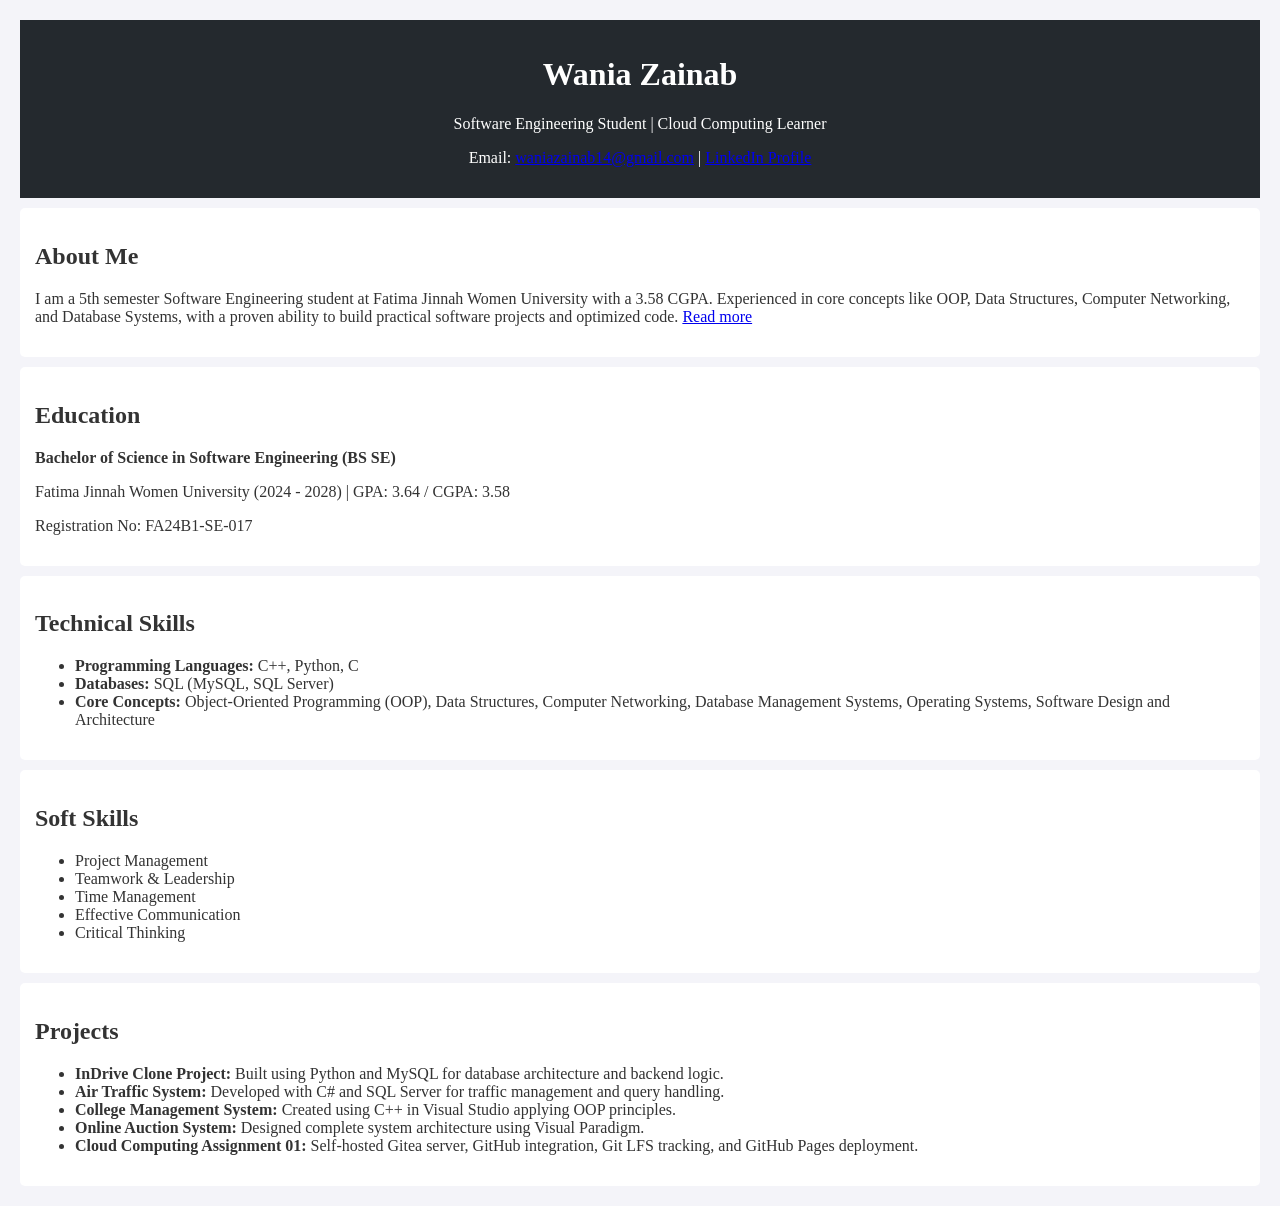
<file: index.html>
<!DOCTYPE html>
<html lang="en">
<head>
 <meta charset="UTF-8">
 <meta name="viewport" content="width=device-width, initial-scale=1.0">
 <title>Wania Zainab - Portfolio</title>
 <link rel="stylesheet" href="styles.css">
</head>
<body>
 <header>
  <h1>Wania Zainab</h1>
  <p>Software Engineering Student | Cloud Computing Learner</p>
  <p>Email: <a href="mailto:waniazainab14@gmail.com">waniazainab14@gmail.com</a> | <a href="https://linkedin.com/in/wania-zainab-6a4417341" target="_blank">LinkedIn Profile</a></p>
 </header>

 <section id="about">
  <h2>About Me</h2>
  <p>I am a 5th semester Software Engineering student at Fatima Jinnah Women University with a 3.58 CGPA. Experienced in core concepts like OOP, Data Structures, Computer Networking, and Database Systems, with a proven ability to build practical software projects and optimized code. <a href="about.html">Read more</a></p>
 </section>

 <section id="education">
  <h2>Education</h2>
  <p><strong>Bachelor of Science in Software Engineering (BS SE)</strong></p>
  <p>Fatima Jinnah Women University (2024 - 2028) | GPA: 3.64 / CGPA: 3.58</p>
  <p>Registration No: FA24B1-SE-017</p>
 </section>

 <section id="skills">
  <h2>Technical Skills</h2>
  <ul>
   <li><strong>Programming Languages:</strong> C++, Python, C</li>
   <li><strong>Databases:</strong> SQL (MySQL, SQL Server)</li>
   <li><strong>Core Concepts:</strong> Object-Oriented Programming (OOP), Data Structures, Computer Networking, Database Management Systems, Operating Systems, Software Design and Architecture</li>
  </ul>
 </section>

 <section id="soft-skills">
  <h2>Soft Skills</h2>
  <ul>
   <li>Project Management</li>
   <li>Teamwork & Leadership</li>
   <li>Time Management</li>
   <li>Effective Communication</li>
   <li>Critical Thinking</li>
  </ul>
 </section>

 <section id="projects">
  <h2>Projects</h2>
  <ul>
   <li>
    <strong>InDrive Clone Project:</strong> Built using Python and MySQL for database architecture and backend logic.
   </li>
   <li>
    <strong>Air Traffic System:</strong> Developed with C# and SQL Server for traffic management and query handling.
   </li>
   <li>
    <strong>College Management System:</strong> Created using C++ in Visual Studio applying OOP principles.
   </li>
   <li>
    <strong>Online Auction System:</strong> Designed complete system architecture using Visual Paradigm.
   </li>
   <li>
    <strong>Cloud Computing Assignment 01:</strong> Self-hosted Gitea server, GitHub integration, Git LFS tracking, and GitHub Pages deployment.
   </li>
  </ul>
 </section>
</body>
</html>
</file>
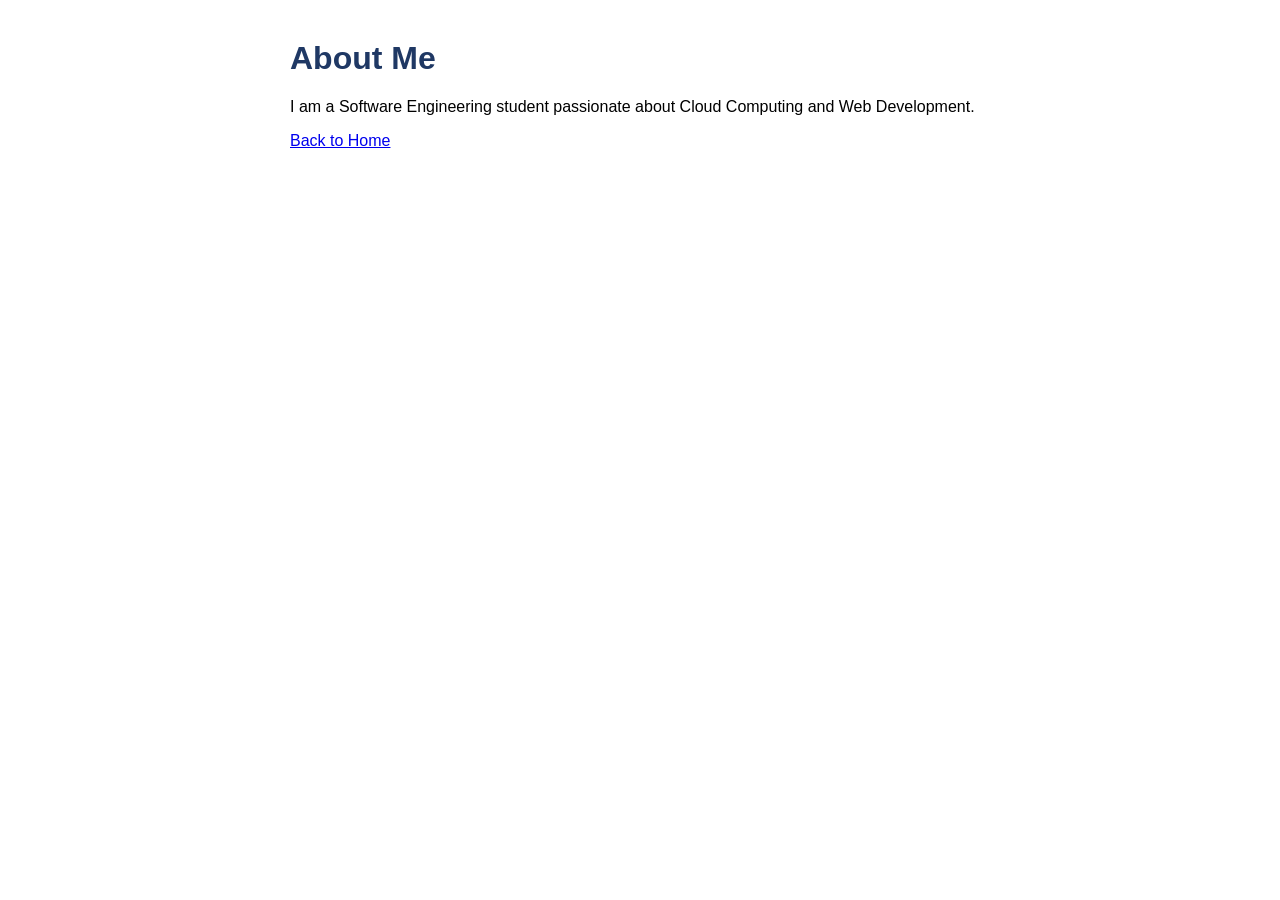
<file: about.html>
<!DOCTYPE html>
<html>
<head>
  <title>About Me</title>
  <style>
    body { font-family: Arial; max-width: 700px; margin: 40px auto; }
    h1 { color: #1F3864; }
  </style>
</head>
<body>
  <h1>About Me</h1>
  <p>I am a Software Engineering student passionate about Cloud Computing and Web Development.</p>
  <p><a href="index.html">Back to Home</a></p>
</body>
</html>
</file>
<file: styles.css>
body {
    font-family: Times New Roman, serif;
    margin: 20px;
    background-color: #f4f4f9;
    color: #333;
}
header {
    background-color: #24292e;
    color: white;
    padding: 15px;
    text-align: center;
}
section {
    background: white;
    padding: 15px;
    margin-top: 10px;
    border-radius: 5px;
}
</file>
